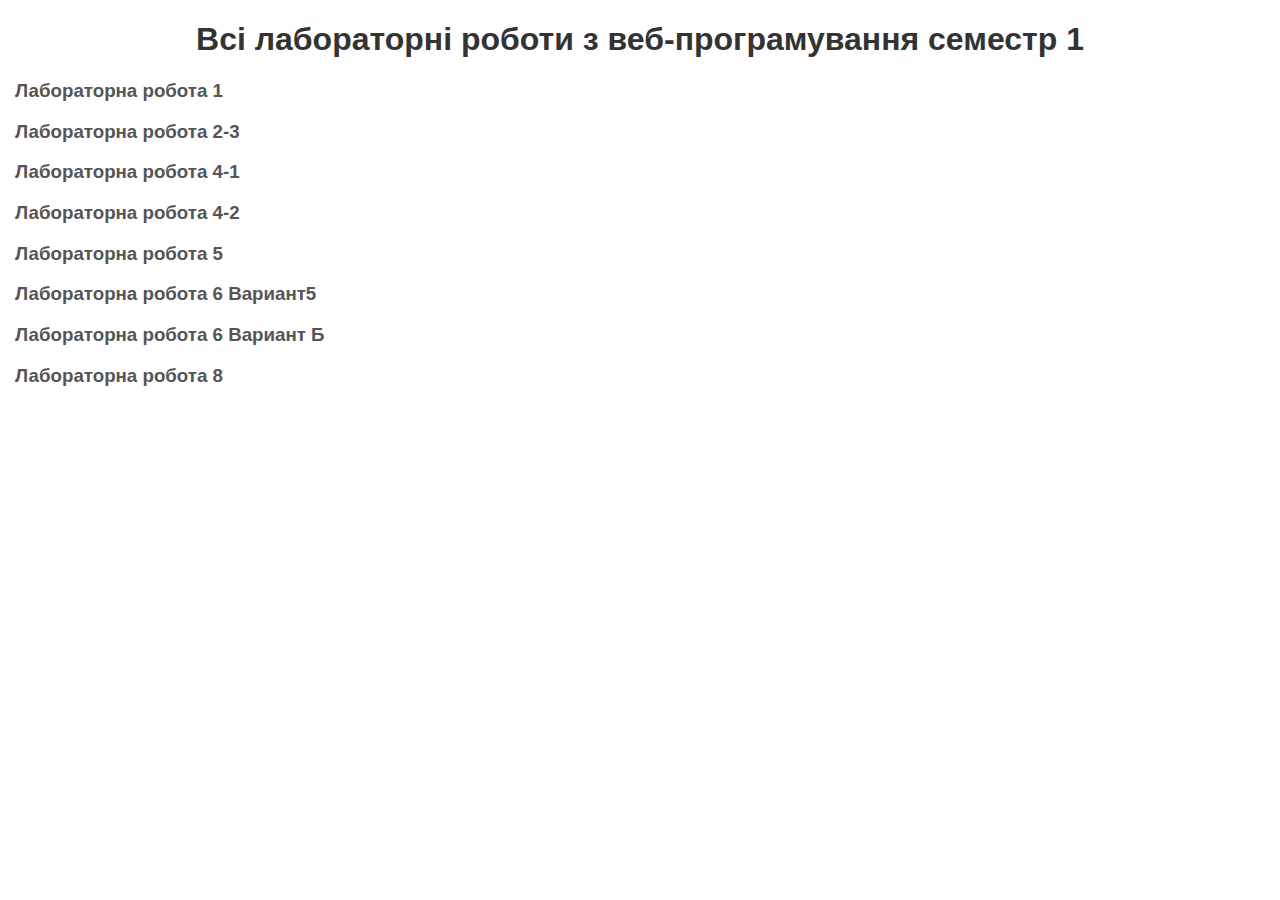
<file: index.html>
<!DOCTYPE html>
<html lang="en">
<head>
    <meta charset="UTF-8">
    <meta name="viewport" content="width=device-width, initial-scale=1.0">
    <link rel="stylesheet" href="style.css">
    <title>лабораторні</title>
</head>
<body>
    <h1>
        Всі лабораторні роботи з веб-програмування семестр 1
    </h1>
<div id="lb1link"> <a href="lb1/indexlb1.html"><h3>Лабораторна робота 1</h3></a> </div>

<div id="lb3link"> <a href="lb3/indexlb3.html"><h3>Лабораторна робота 2-3</h3></a> </div>

<div id="lb4link"> <a href="лб4/indexlb4-1.html"><h3>Лабораторна робота 4-1</h3></a> </div>

<div id="lb4link2"> <a href="лб4/indexlb4-2.html"><h3>Лабораторна робота 4-2</h3></a> </div>

<div id="lb5link"> <a href="lb5/indexlb5.html"><h3>Лабораторна робота 5</h3></a> </div>

<div id="lb6link1"> <a href="lb6(5)/indexlb6.html"><h3>Лабораторна робота 6 Вариант5  </h3></a> </div>

<div id="lb6link2"> <a href="lb6(5)/IB.html"><h3>Лабораторна робота 6 Вариант Б</h3></a> </div>

<div id="lb8link"> <a href="лб8/indexlb8.html"><h3>Лабораторна робота 8</h3></a> </div>


</body>
</html>
</file>
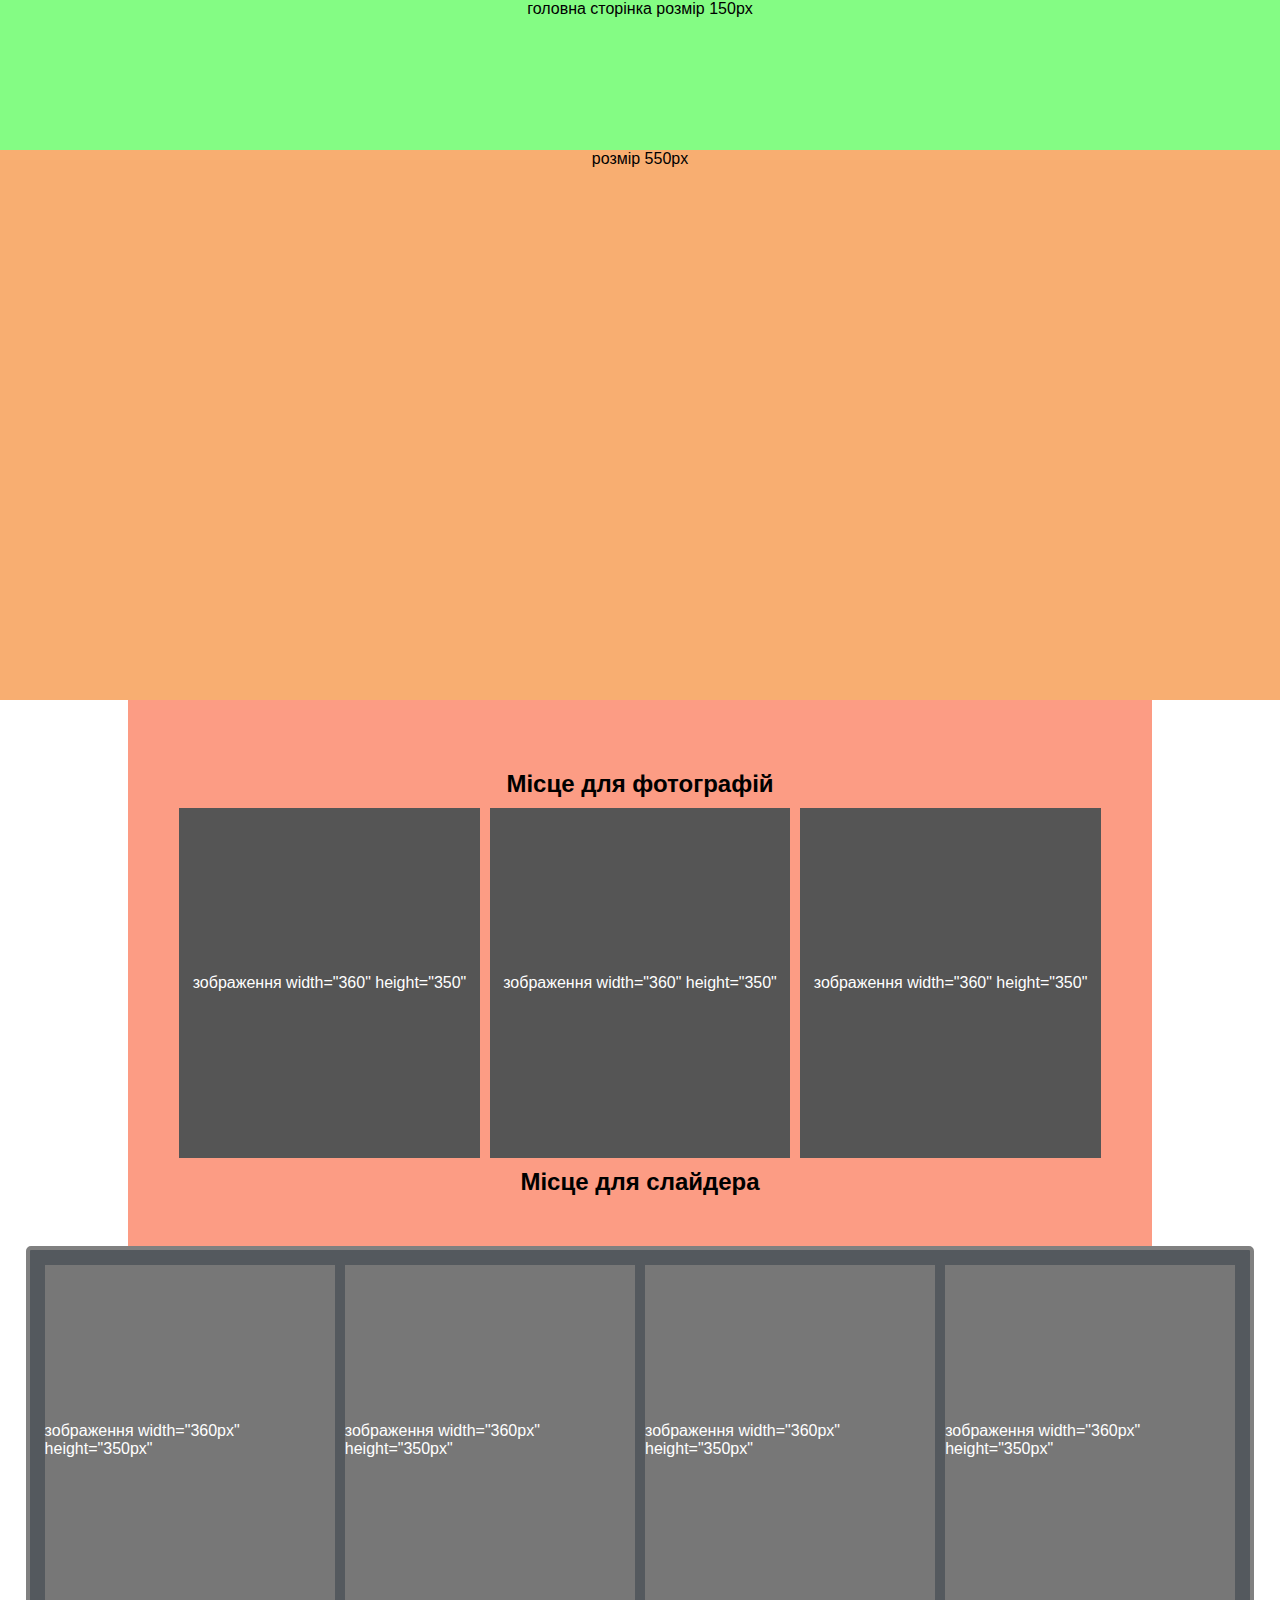
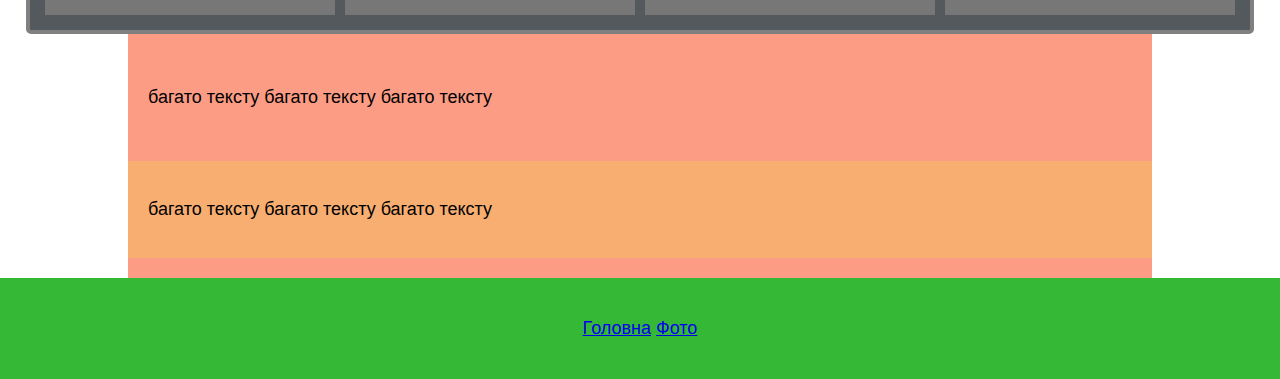
<file: лаб4/index.html>
<!DOCTYPE html>
<html lang="uk">
<head>
    <meta charset="UTF-8">
    <meta name="viewport" content="width=device-width, initial-scale=1.0">
    <title>Варіант 1</title>
    <link rel="stylesheet" href="style.css">
</head>
<body>

    <div id="header">
    головна сторінка розмір 150px
   
    </div>

    <div id="fold">
          розмір 550px
    </div>

    <div id="main">
        <div id="portfolio">
            <h2>Місце для фотографій</h2>
            <div class="portfolio-grid">
                <div class="portfolio-item"> зображення width="360" height="350"</div>
                <div class="portfolio-item">зображення width="360" height="350"</div>
                <div class="portfolio-item">зображення width="360" height="350"</div>
                
            </div>
            <h2>Місце для слайдера</h2>
        </div>

        <div id="dop_image">
            <div class="dop-image-grid">
                <div class="dop-item"> зображення width="360px" height="350px"</div>
                <div class="dop-item"> зображення width="360px" height="350px"</div>
                <div class="dop-item"> зображення width="360px" height="350px"</div>
                <div class="dop-item"> зображення width="360px" height="350px"</div>
            </div>
        </div>

        <div id="more_text">
            <p>багато тексту
            багато тексту
            багато тексту
            </p>
        </div>

        <div id="more_text2">
            <p>багато тексту
            багато тексту
            багато тексту
            </p>
        </div>

    
       
    </div>
 <div id="footer">
        <div class="footer-links">
            <a href="#">Головна</a>
            <a href="#">Фото</a>
        </div>
</body>
</html>
</file>
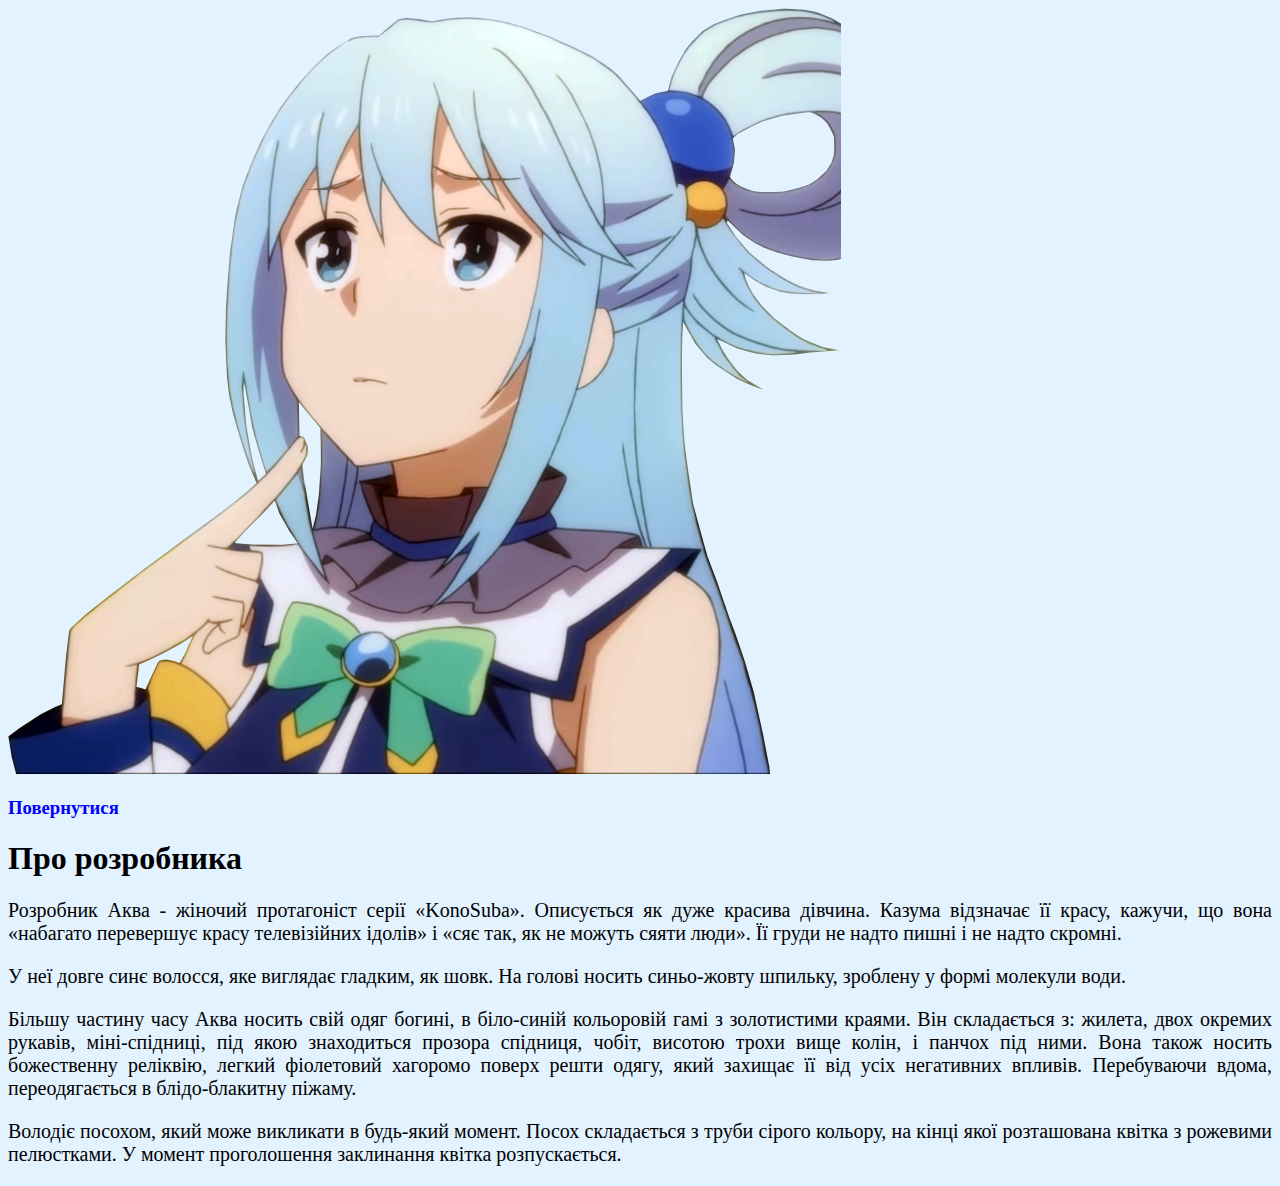
<file: lb1/about.html>
<!DOCTYPE html>
<html lang="en">
<head>
    <meta charset="UTF-8">
    <meta name="viewport" content="width=device-width, initial-scale=1.0">
    <title>Developer</title>
    <link rel="stylesheet"  href="styl.css"> 
    <style>
    a:link {color:blue; text-decoration:none}
    a:hover {color:red; text-decoration:underline}
    a:active {color:yellow; text-decoration:underline}
    </style>
</head>
<body>
    <img src="aqua.png" alt="Aqua" style="width:833x;height:766px;">
    <a href="indexlb1.html"><h3>Повернутися</h3></a>
    <h1>Про розробника</h1>
    <p>Розробник Аква - жіночий протагоніст серії «KonoSuba». Oписується як дуже красива дівчина. Казума відзначає її красу, кажучи, що вона «набагато перевершує красу телевізійних ідолів» і «сяє так, як не можуть сяяти люди». Її груди не надто пишні і не надто скромні.</p>
    <p>У неї довге синє волосся, яке виглядає гладким, як шовк. На голові носить синьо-жовту шпильку, зроблену у формі молекули води.</p>
    <p>Більшу частину часу Аква носить свій одяг богині, в біло-синій кольоровій гамі з золотистими краями. Він складається з: жилета, двох окремих рукавів, міні-спідниці, під якою знаходиться прозора спідниця, чобіт, висотою трохи вище колін, і панчох під ними. Вона також носить божественну реліквію, легкий фіолетовий хагоромо поверх решти одягу, який захищає її від усіх негативних впливів. Перебуваючи вдома, переодягається в блідо-блакитну піжаму.</p>
    <p>Володіє посохом, який може викликати в будь-який момент. Посох складається з труби сірого кольору, на кінці якої розташована квітка з рожевими пелюстками. У момент проголошення заклинання квітка розпускається.</p>
</body>
</html>
</file>
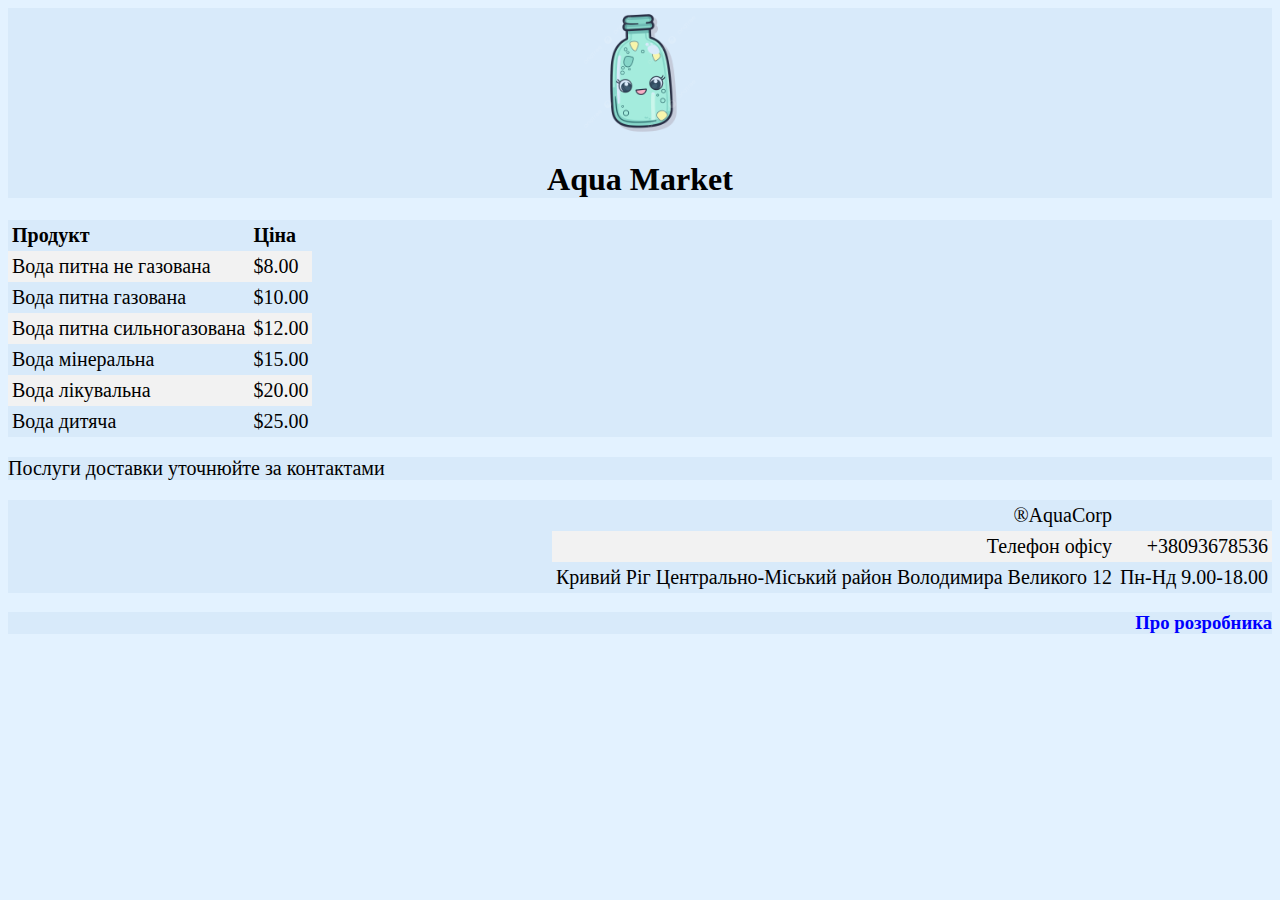
<file: lb1/indexlb1.html>
<!DOCTYPE html>
<html lang= "uk">
<head>
    <meta charset="UTF-8">
    <meta name="viewport" content="width=device-width, initial-scale=1.0">
    <title>AquaCorp</title>
    <link rel="stylesheet"  href="styl.css">  
    <style>
    a:link {color:blue; text-decoration:none}
    a:hover {color:red; text-decoration:underline}
    a:active {color:yellow; text-decoration:underline}
    </style>
</head>
<body>
    <header>
        <img src="WaterBottle.png" alt="Bottle water" style="width:128px;height:128px;"> 
      <h1>Aqua Market</h1> 
    </header>
    <div> 
      <table class="table1">
        <tr>
            <th>Продукт</th>
            <th>Ціна</th>
        </tr>
        <tr>
            <td>Вода питна не газована</td>
            <td>$8.00</td>
        </tr>
        <tr>
            <td>Вода питна газована</td>
            <td>$10.00</td>
        </tr>
        <tr>
            <td>Вода питна сильногазована</td>
            <td>$12.00</td>
        </tr>   
        <tr>
            <td>Вода мінеральна</td>
            <td>$15.00</td>
        </tr>
        <tr>
            <td>Вода лікувальна</td>
            <td>$20.00</td>
        </tr>
        <tr>
            <td>Вода дитяча</td>
            <td>$25.00</td>
        </tr>
      </table>
    </div>
    <div> <p>Послуги доставки уточнюйте за контактами</p> </div>
    <div> 
     <table class="table2"> 
        <tr>
             <td>®AquaCorp</td>   
        </tr>
        <tr>
            <td> Телефон офісу</td>
            <td> +38093678536</td> 
        </tr>    
        <tr>
             <td>Кривий Ріг Центрально-Міський район Володимира Великого 12</td>
              <td>Пн-Нд 9.00-18.00</td>
     </table> 
    </div>
   <div id="aboutlink"> <a href="about.html"><h3>Про розробника</h3></a> </div>
</body>
</html>
</file>
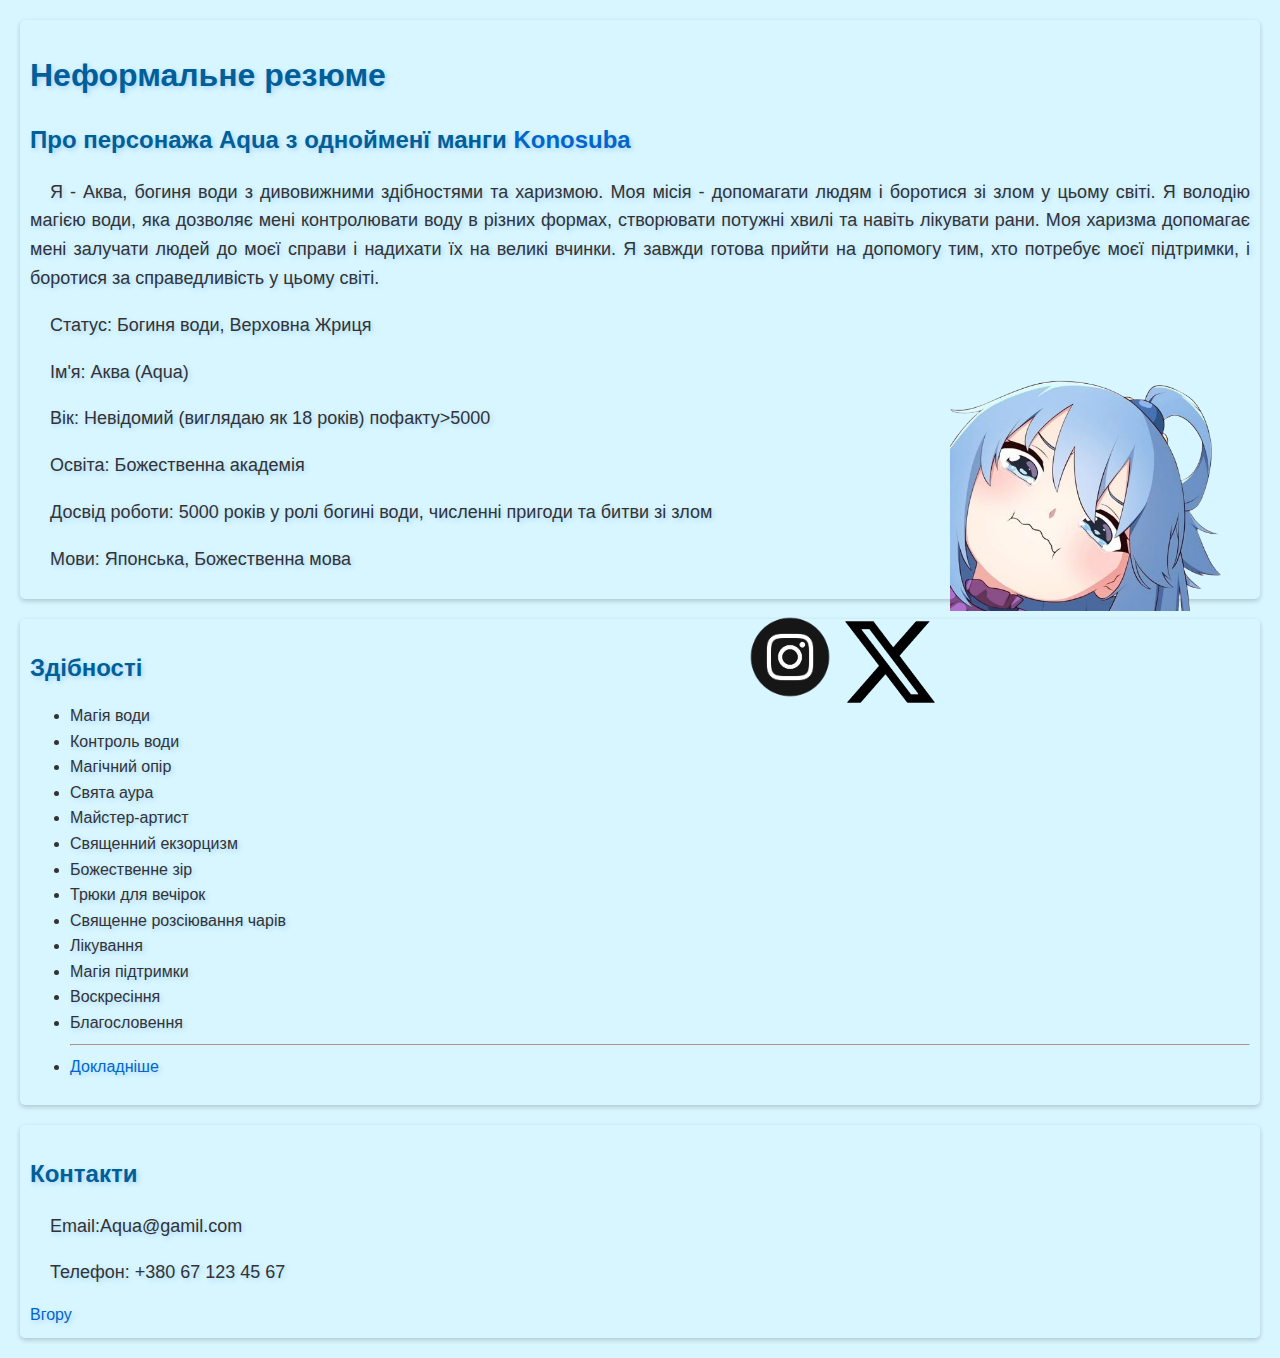
<file: lb3/indexlb3.html>
<!DOCTYPE html>
<html lang="en">
<head>
    <meta charset="UTF-8">
    <meta name="viewport" content="width=device-width, initial-scale=1.0">
    <title>Document</title>
    <link rel="stylesheet" href="viv.css">
</head>
<body>
    <div>
        <h1 class="start">Неформальне резюме</h1>
        <h2>Про персонажа Aqua з однойменї манги 
        <a href="https://uk.wikipedia.org/wiki/KonoSuba"> Konosuba</a></h2>
        <p>Я - Аква, богиня води з дивовижними здібностями та харизмою.
        Моя місія - допомагати людям і боротися зі злом у цьому світі.
        Я володію магією води, яка дозволяє мені контролювати воду в різних формах,
        створювати потужні хвилі та навіть лікувати рани. 
        Моя харизма допомагає мені залучати людей до моєї справи і надихати їх на великі вчинки. 
        Я завжди готова прийти на допомогу тим, хто потребує моєї підтримки, 
        і боротися за справедливість у цьому світі.</p>
         <p> 
         <img class="float-right" src="aqua.png" alt="Aqua" width="300" height="300">
        </p>
        <p>Статус: Богиня води, Верховна Жриця</p>
        <p>Ім'я: Аква (Aqua)</p> 
        <p>Вік: Невідомий (виглядаю як 18 років) пофакту>5000</p>
        <p>Освіта: Божественна академія</p>
        <p>Досвід роботи: 5000 років у ролі богині води, численні пригоди та битви зі злом</p>
        <p>Мови: Японська, Божественна мова</p>
        <p class="float-right" > 
        <a href="https://www.instagram.com/" > <img src="inst.webp" alt="insta" target="_blank "width="100" height="100"></a>
        <a href="https://x.com/home"> <img src="X.webp" alt="X" target="_blank" width="90" height="90"></a>
        </p>
    </div>
    <div>
        <h2>Здібності</h2>
        <ul>
            <li>Магія води</li>
            <li>Контроль води</li>
            <li>Магічний опір</li>
            <li>Свята аура</li>
            <li>Майстер-артист</li>
            <li>Священний екзорцизм</li>
            <li>Божественне зір</li>
            <li>Трюки для вечірок</li>
            <li>Священне розсіювання чарів</li>
            <li>Лікування</li>
            <li>Магія підтримки</li>
            <li>Воскресіння</li>
            <li>Благословення</li>
            <hr>
            <li><a href="tabl.html" >Докладніше </a></li>
        </ul>
    </div>
    <div>
        <h2>Контакти</h2>
        <p>Email:Aqua@gamil.com</p>
        <p>Телефон: +380 67 123 45 67</p>
        <a href="http://127.0.0.1:5500/index.html#start" >Вгору </a>
         
    </div>
     
</body>
</html>
</file>
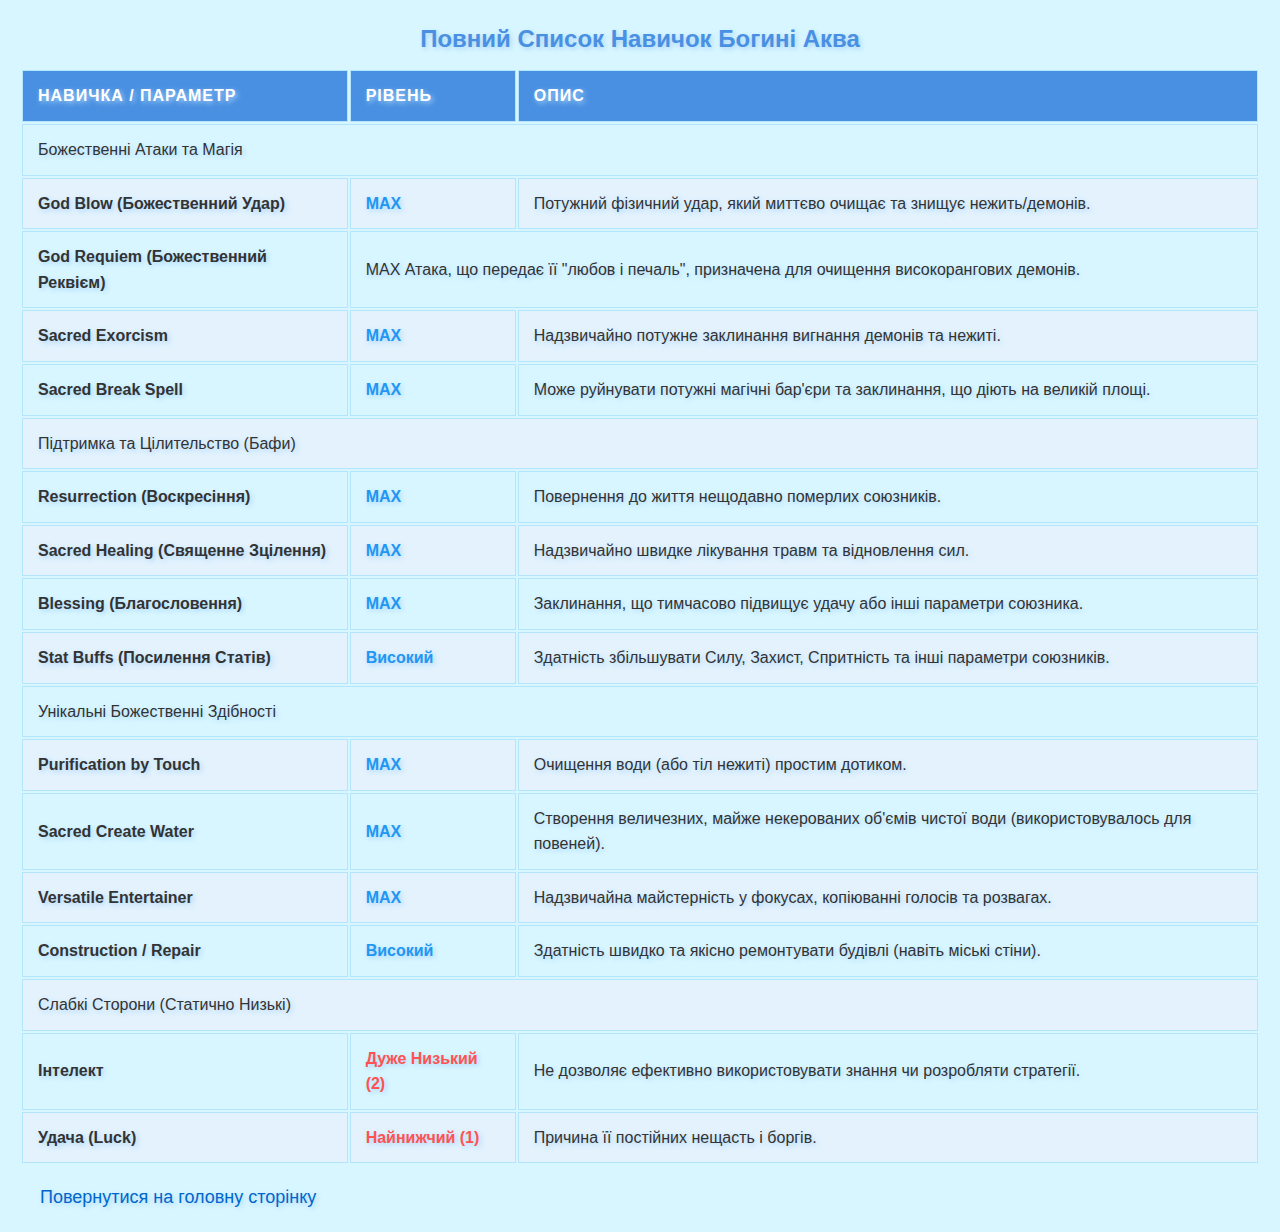
<file: lb3/tabl.html>
<!DOCTYPE html>
<html lang="en">
<head>
    <meta charset="UTF-8">
    <meta name="viewport" content="width=, initial-scale=1.0">
    <title>table</title>
    <link rel="stylesheet" href="viv.css">
</head>
<body>
    <table>
        <caption>Повний Список Навичок Богині Аква</caption>
        <thead>
            <tr>
                <th>Навичка / Параметр</th>
                <th>Рівень</th>
                <th>Опис</th>
            </tr>
        </thead>
        <tbody>
            <tr>
                <td colspan="3" class="category-header">Божественні Атаки та Магія</td>
            </tr>
            <tr>
                <td><b>God Blow (Божественний Удар)</b></td>
                <td class="max-level">MAX </td>
                <td>Потужний фізичний удар, який миттєво очищає та знищує нежить/демонів.</td>
            </tr>
            <tr>
                <td><b>God Requiem (Божественний Реквієм)</b></td>
                <td colspan="2" class="category-header" class="max-level">MAX 
                    Атака, що передає її "любов і печаль", призначена для очищення високорангових демонів.
                </td>
               
            </tr>
            <tr>
                <td><b>Sacred Exorcism</b></td>
                <td class="max-level">MAX </td>
                <td>Надзвичайно потужне заклинання вигнання демонів та нежиті.</td>
            </tr>
            <tr>
                <td><b>Sacred Break Spell</b></td>
                <td class="max-level">MAX </td>
                <td>Може руйнувати потужні магічні бар'єри та заклинання, що діють на великій площі.</td>
            </tr>
            
            <tr>
                <td colspan="3" class="category-header">Підтримка та Цілительство (Бафи)</td>
            </tr>
            <tr>
                <td><b>Resurrection (Воскресіння)</b></td>
                <td class="max-level">MAX</td>
                <td>Повернення до життя нещодавно померлих союзників.</td>
            </tr>
            <tr>
                <td><b>Sacred Healing (Священне Зцілення)</b></td>
                <td class="max-level">MAX </td>
                <td>Надзвичайно швидке лікування травм та відновлення сил.</td>
            </tr>
            <tr>
                <td><b>Blessing (Благословення)</b></td>
                <td class="max-level">MAX </td>
                <td>Заклинання, що тимчасово підвищує удачу або інші параметри союзника.</td>
            </tr>
            <tr>
                <td><b>Stat Buffs (Посилення Статів)</b></td>
                <td class="max-level">Високий</td>
                <td>Здатність збільшувати Силу, Захист, Спритність та інші параметри союзників.</td>
            </tr>

            <tr>
                <td colspan="3" class="category-header">Унікальні Божественні Здібності</td>
            </tr>
            <tr>
                <td><b>Purification by Touch</b></td>
                <td class="max-level">MAX </td>
                <td>Очищення води (або тіл нежиті) простим дотиком.</td>
            </tr>
            <tr>
                <td><b>Sacred Create Water</b></td>
                <td class="max-level">MAX </td>
                <td>Створення величезних, майже некерованих об'ємів чистої води (використовувалось для повеней).</td>
            </tr>
            <tr>
                <td><b>Versatile Entertainer</b></td>
                <td class="max-level">MAX </td>
                <td>Надзвичайна майстерність у фокусах, копіюванні голосів та розвагах.</td>
            </tr>
            <tr>
                <td><b>Construction / Repair</b></td>
                <td class="max-level">Високий</td>
                <td>Здатність швидко та якісно ремонтувати будівлі (навіть міські стіни).</td>
            </tr>

            <tr>
                <td colspan="3" class="category-header">Слабкі Сторони (Статично Низькі)</td>
            </tr>
            <tr>
                <td><b>Інтелект</b></td>
                <td class="low-stat">Дуже Низький (2)</td>
                <td>Не дозволяє ефективно використовувати знання чи розробляти стратегії.</td>
            </tr>
            <tr>
                <td><b>Удача (Luck)</b></td>
                <td class="low-stat">Найнижчий (1)</td>
                <td>Причина її постійних нещасть і боргів.</td>
            </tr>
        </tbody>
    </table>
    <p> <a href="index.html" >Повернутися на головну сторінку </a> </p>
</body>
</html>
</file>
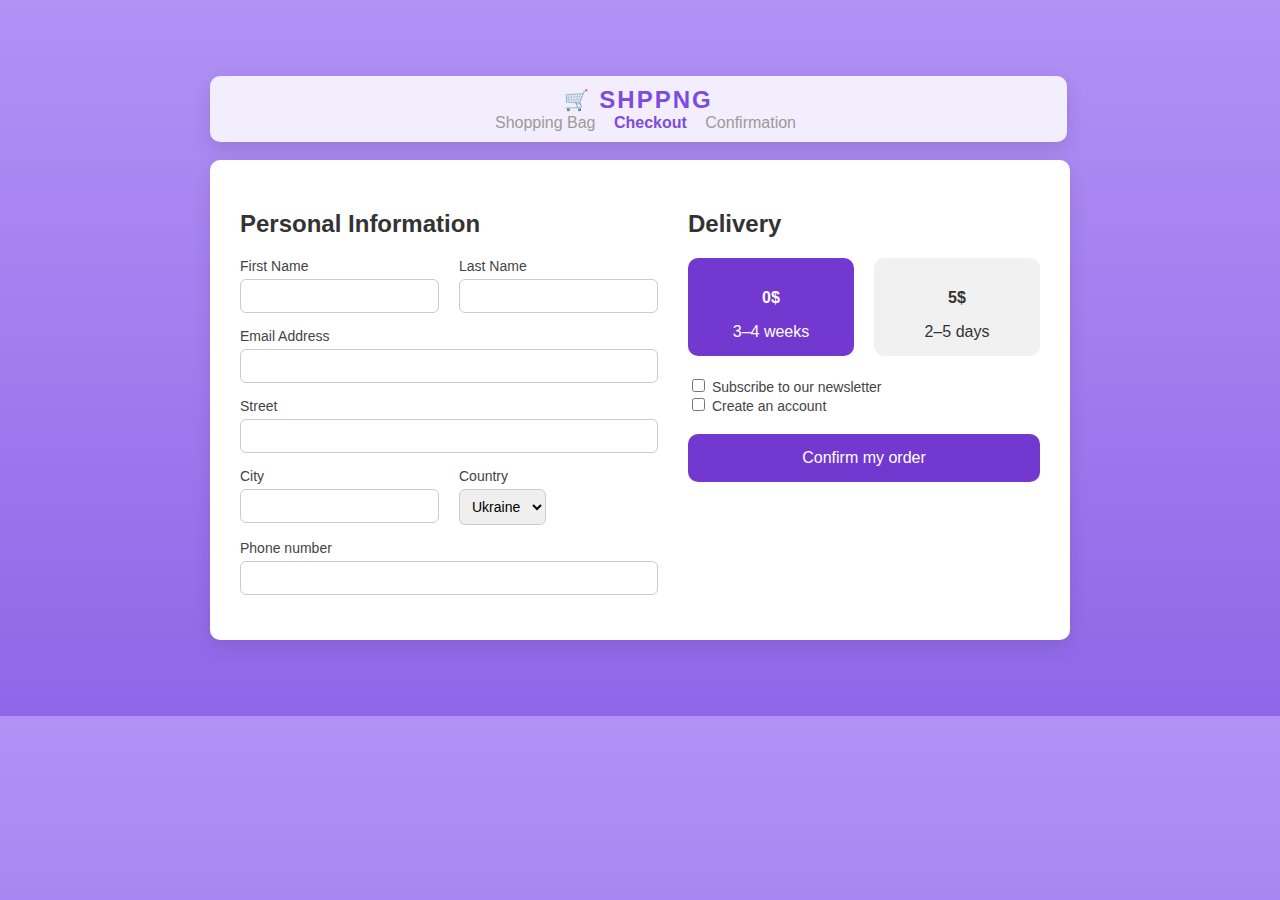
<file: lb5/indexlb5.html>
<!DOCTYPE html>
<html lang="en">
<head>
    <meta charset="UTF-8">
    <meta name="viewport" content="width=device-width, initial-scale=1.0">
    <title>Document</title>
    <link rel="stylesheet" href="style.css">
<body>
  

  <div class="form-container">
    <form action="#" method="post" autocomplete="on" novalidate>
        <header class="header">
      <div class="logo">
        <div class="logo-mark">🛒</div>
        <h2>SHPPNG</h2>
      </div>
      <nav class="menu">
        <a href="#">Shopping Bag</a>
        <a href="#" class="active">Checkout</a>
        <a href="#">Confirmation</a>
      </nav>
    </header>
      <div class="form-box">
        
        <div class="personal-info">
          <h2>Personal Information</h2>

          <div class="row">
            <div class="input-group">
              <label for="firstname">First Name</label>
              <input type="text" id="firstname" name="first_name">
            </div>
            <div class="input-group">
              <label for="lastname">Last Name</label>
              <input type="text" id="lastname" name="last_name">
            </div>
          </div>

          <div class="input-group">
            <label for="email">Email Address</label>
            <input type="email" id="email" name="user_email">
          </div>

          <div class="input-group">
            <label for="street">Street</label>
            <input type="text" id="street" name="street">
          </div>

          <div class="row">
            <div class="input-group">
              <label for="city">City</label>
              <input type="text" id="city" name="city">
            </div>

            <div class="input-group">
              <label for="country">Country</label>
              <select id="country" name="country">
                <option value="ukraine">Ukraine</option>
                <option value="poland">Poland</option>
                <option value="usa">USA</option>
                <option value="uk">UK</option>
              </select>
            </div>
          </div>

          <div class="input-group">
            <label for="phone">Phone number</label>
            <input type="tel" id="phone" name="phone" >
          </div>
        </div>

        
        <div class="delivery">
          <h2>Delivery</h2>

          <div class="delivery-options">
            <div class="delivery-option selected">
              <p><strong>0$</strong></p>
              <span>3–4 weeks</span>
            </div>
            <div class="delivery-option">
              <p><strong>5$</strong></p>
              <span>2–5 days</span>
            </div>
          </div>

          <div class="checkboxes">
            <label><input type="checkbox" name="subscribe"> Subscribe to our newsletter</label><br>
            <label><input type="checkbox" name="create"> Create an account</label>
          </div>

          <button type="submit" class="confirm-btn">Confirm my order</button>
        </div>
      </div>
    </form>
  </div>
</body>
</html>
</file>
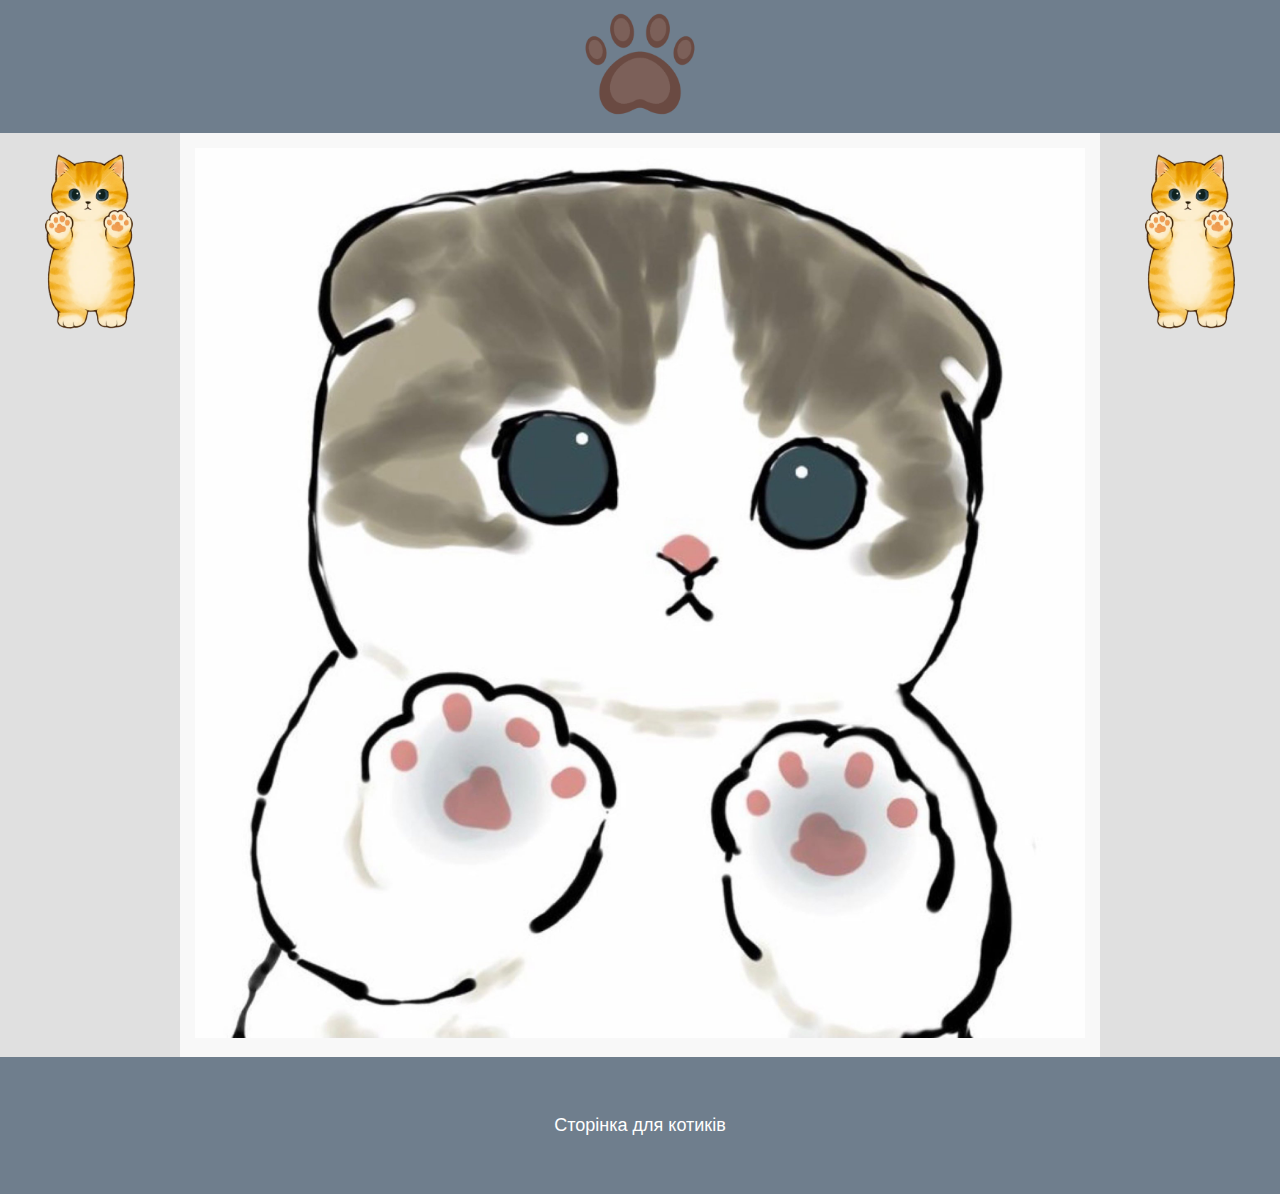
<file: лаб4/index2.html>
<!DOCTYPE html>
<html lang="uk">
<head>
    <meta charset="UTF-8">
    <title>Завдання 2</title>
    <link rel="stylesheet" href="styles.css">
</head>
<body>

    <header>
        <img src="L.png" height="50%" width="10%" alt="ing1">
    </header>

    <div id="content-area">
        <aside class="slider-left">
            <div>
                <img src="catLR.jpg" width="100%" alt="img2">
            </div>
        </aside>
        <main class="main-content">
           
            <div>
                 <img src="maincat.jpg" width="100%" alt="img3">
                 

                </div>
        </main>
        <aside class="slider-right">
            <div>
                <img src="catLR.jpg" width="100%"  alt="img4">
        </aside>
    </div>

    <footer>
        <div>
            <p>
            Сторінка для котиків 
            </p>
            

        </div>


    </footer>

</body>
</html>
</file>
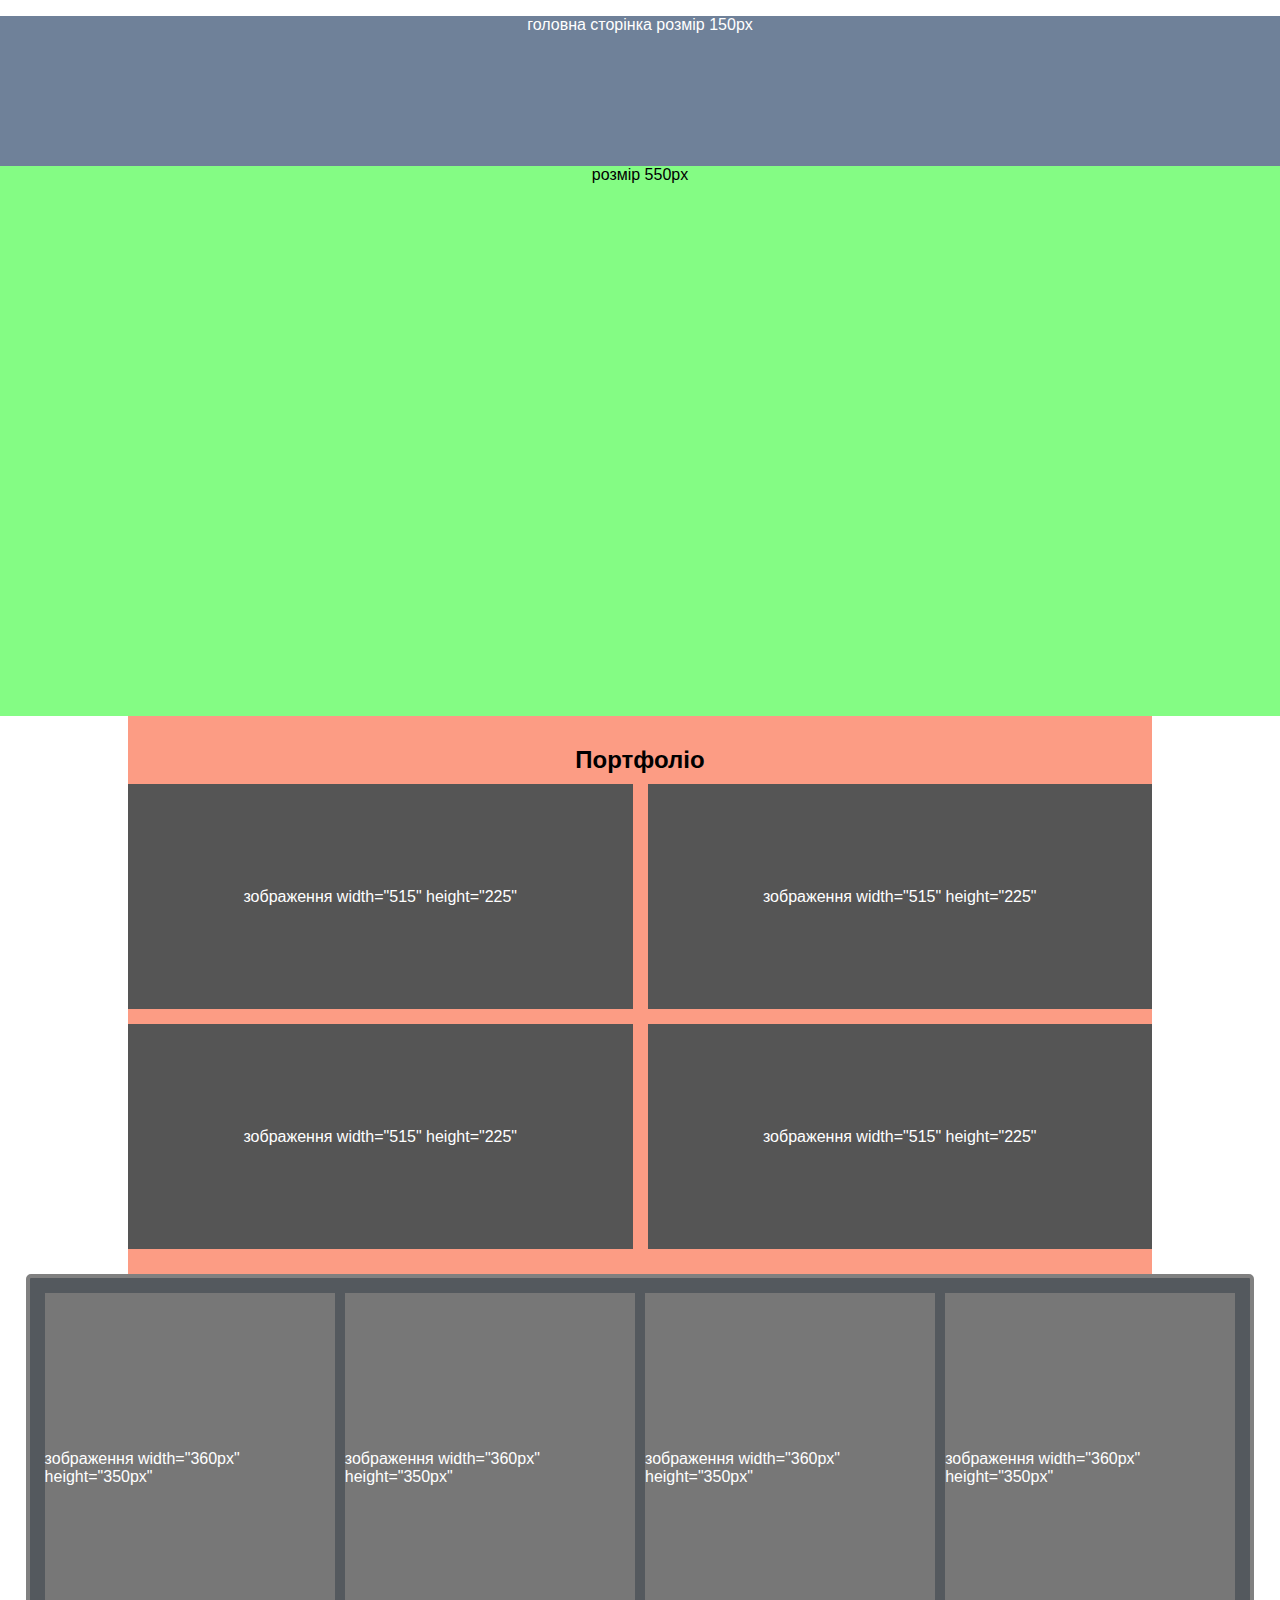
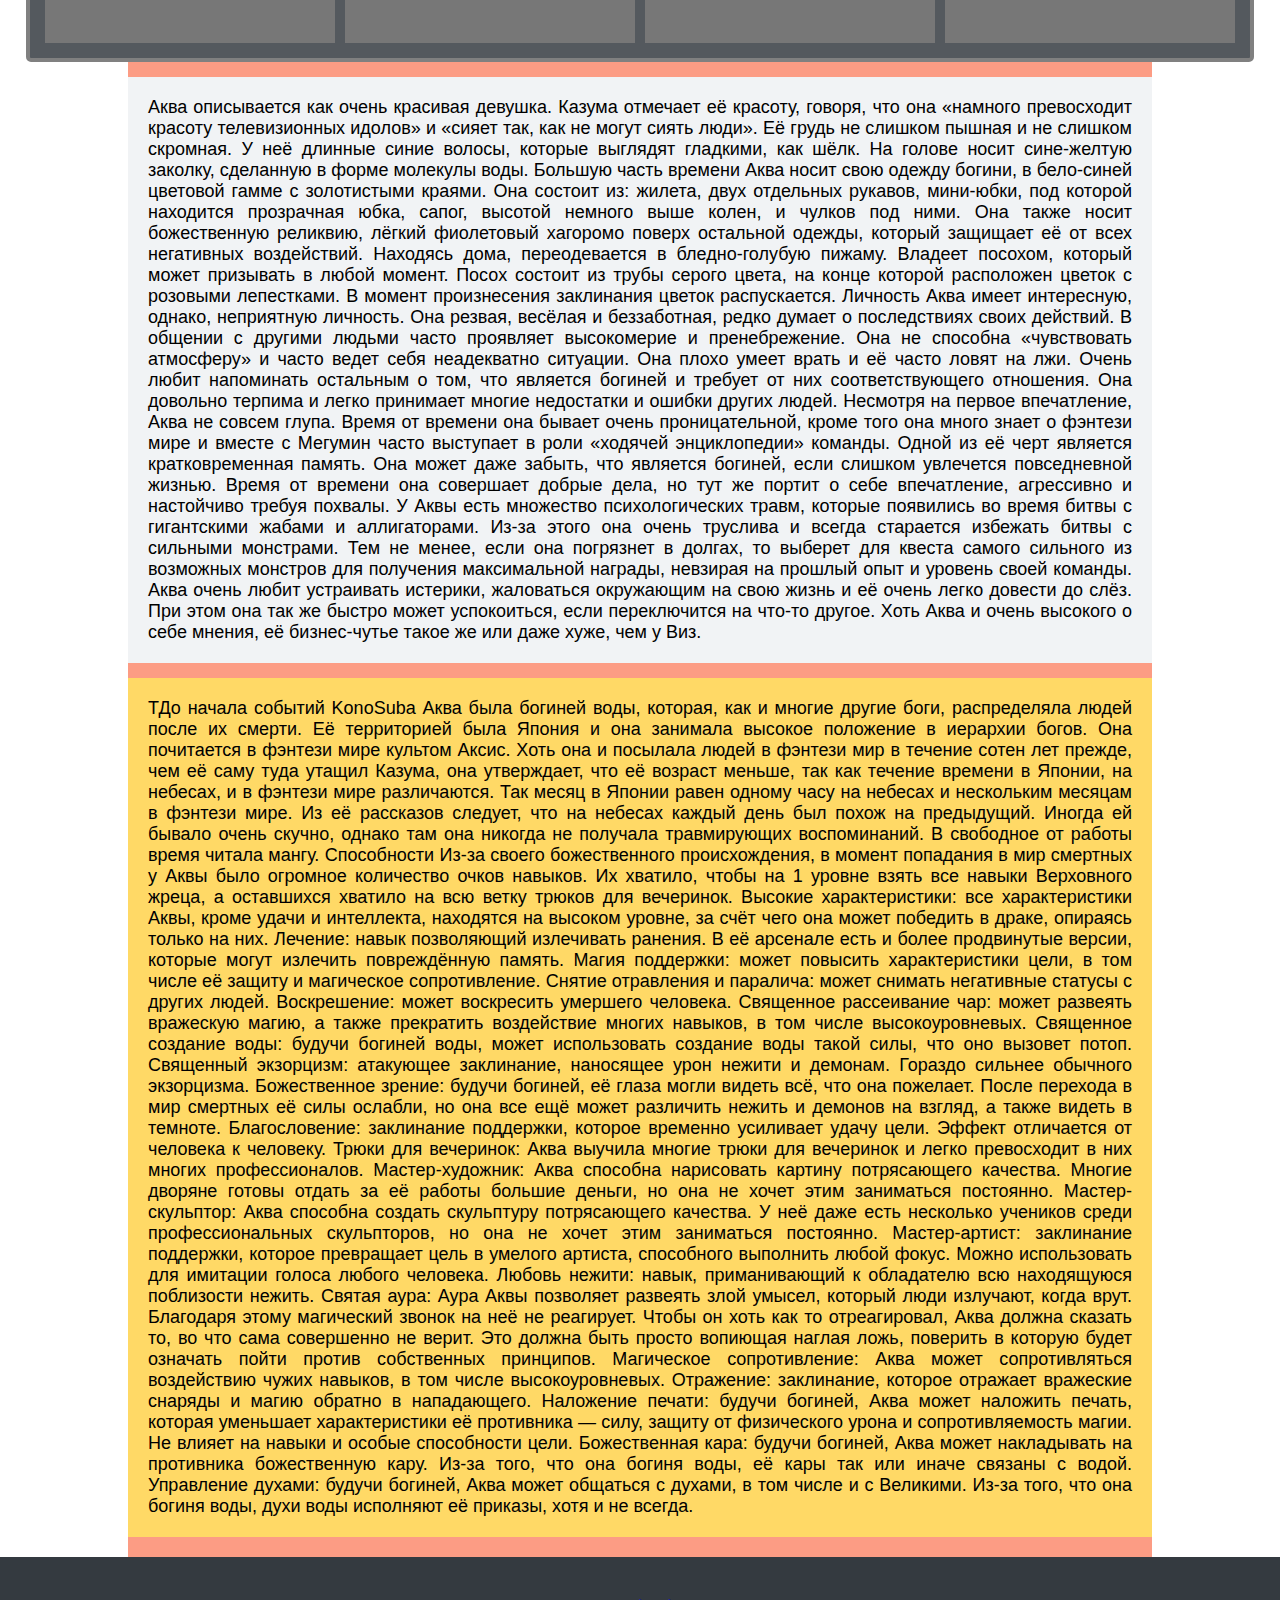
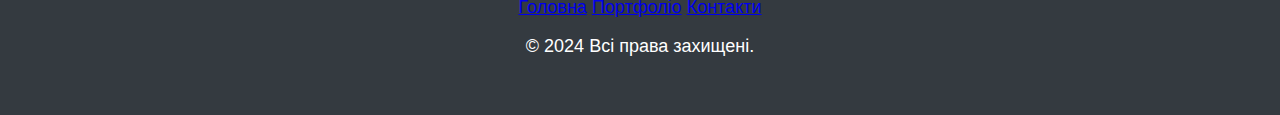
<file: лб4/indexlb4-1.html>
<!DOCTYPE html>
<html lang="uk">
<head>
    <meta charset="UTF-8">
    <meta name="viewport" content="width=device-width, initial-scale=1.0">
    <title>Варіант 3(18)</title>
    <link rel="stylesheet" href="style.css">
</head>
<body>

    <div id="header">
   <p> головна сторінка розмір 150px
   </p> 
    </div>

    <div id="fold">
          розмір 550px
    </div>

    <div id="main">
        <div id="portfolio">
            <h2>Портфоліо</h2>
            <div class="portfolio-grid">
                <div class="portfolio-item"> зображення width="515" height="225"</div>
                <div class="portfolio-item">зображення width="515" height="225"</div>
                <div class="portfolio-item">зображення width="515" height="225"</div>
                <div class="portfolio-item">зображення width="515" height="225"</div>
            </div>
        </div>

        <div id="dop_image">
            <div class="dop-image-grid">
                <div class="dop-item"> зображення width="360px" height="350px"</div>
                <div class="dop-item"> зображення width="360px" height="350px"</div>
                <div class="dop-item"> зображення width="360px" height="350px"</div>
                <div class="dop-item"> зображення width="360px" height="350px"</div>
            </div>
        </div>

        <div id="more_text">
            Аква описывается как очень красивая девушка. Казума отмечает её красоту, говоря, что она «намного превосходит красоту телевизионных идолов» и «сияет так, как не могут сиять люди». Её грудь не слишком пышная и не слишком скромная.

У неё длинные синие волосы, которые выглядят гладкими, как шёлк. На голове носит сине-желтую заколку, сделанную в форме молекулы воды.

Большую часть времени Аква носит свою одежду богини, в бело-синей цветовой гамме с золотистыми краями. Она состоит из: жилета, двух отдельных рукавов, мини-юбки, под которой находится прозрачная юбка, сапог, высотой немного выше колен, и чулков под ними. Она также носит божественную реликвию, лёгкий фиолетовый хагоромо поверх остальной одежды, который защищает её от всех негативных воздействий. Находясь дома, переодевается в бледно-голубую пижаму.

Владеет посохом, который может призывать в любой момент. Посох состоит из трубы серого цвета, на конце которой расположен цветок с розовыми лепестками. В момент произнесения заклинания цветок распускается.

Личность
Аква имеет интересную, однако, неприятную личность. Она резвая, весёлая и беззаботная, редко думает о последствиях своих действий.

В общении с другими людьми часто проявляет высокомерие и пренебрежение. Она не способна «чувствовать атмосферу» и часто ведет себя неадекватно ситуации. Она плохо умеет врать и её часто ловят на лжи. Очень любит напоминать остальным о том, что является богиней и требует от них соответствующего отношения. Она довольно терпима и легко принимает многие недостатки и ошибки других людей.

Несмотря на первое впечатление, Аква не совсем глупа. Время от времени она бывает очень проницательной, кроме того она много знает о фэнтези мире и вместе с Мегумин часто выступает в роли «ходячей энциклопедии» команды.

Одной из её черт является кратковременная память. Она может даже забыть, что является богиней, если слишком увлечется повседневной жизнью.

Время от времени она совершает добрые дела, но тут же портит о себе впечатление, агрессивно и настойчиво требуя похвалы.

У Аквы есть множество психологических травм, которые появились во время битвы с гигантскими жабами и аллигаторами. Из-за этого она очень труслива и всегда старается избежать битвы с сильными монстрами. Тем не менее, если она погрязнет в долгах, то выберет для квеста самого сильного из возможных монстров для получения максимальной награды, невзирая на прошлый опыт и уровень своей команды.

Аква очень любит устраивать истерики, жаловаться окружающим на свою жизнь и её очень легко довести до слёз. При этом она так же быстро может успокоиться, если переключится на что-то другое.

Хоть Аква и очень высокого о себе мнения, её бизнес-чутье такое же или даже хуже, чем у Виз.
        </div>

        <div id="more_text2">
ТДо начала событий KonoSuba Аква была богиней воды, которая, как и многие другие боги, распределяла людей после их смерти. Её территорией была Япония и она занимала высокое положение в иерархии богов.

Она почитается в фэнтези мире культом Аксис. Хоть она и посылала людей в фэнтези мир в течение сотен лет прежде, чем её саму туда утащил Казума, она утверждает, что её возраст меньше, так как течение времени в Японии, на небесах, и в фэнтези мире различаются. Так месяц в Японии равен одному часу на небесах и нескольким месяцам в фэнтези мире.

Из её рассказов следует, что на небесах каждый день был похож на предыдущий. Иногда ей бывало очень скучно, однако там она никогда не получала травмирующих воспоминаний. В свободное от работы время читала мангу.

Способности
Из-за своего божественного происхождения, в момент попадания в мир смертных у Аквы было огромное количество очков навыков. Их хватило, чтобы на 1 уровне взять все навыки Верховного жреца, а оставшихся хватило на всю ветку трюков для вечеринок.

Высокие характеристики: все характеристики Аквы, кроме удачи и интеллекта, находятся на высоком уровне, за счёт чего она может победить в драке, опираясь только на них.
Лечение: навык позволяющий излечивать ранения. В её арсенале есть и более продвинутые версии, которые могут излечить повреждённую память.
Магия поддержки: может повысить характеристики цели, в том числе её защиту и магическое сопротивление.
Снятие отравления и паралича: может снимать негативные статусы с других людей.
Воскрешение: может воскресить умершего человека.
Священное рассеивание чар: может развеять вражескую магию, а также прекратить воздействие многих навыков, в том числе высокоуровневых.
Священное создание воды: будучи богиней воды, может использовать создание воды такой силы, что оно вызовет потоп.
Священный экзорцизм: атакующее заклинание, наносящее урон нежити и демонам. Гораздо сильнее обычного экзорцизма.
Божественное зрение: будучи богиней, её глаза могли видеть всё, что она пожелает. После перехода в мир смертных её силы ослабли, но она все ещё может различить нежить и демонов на взгляд, а также видеть в темноте.
Благословение: заклинание поддержки, которое временно усиливает удачу цели. Эффект отличается от человека к человеку.
Трюки для вечеринок: Аква выучила многие трюки для вечеринок и легко превосходит в них многих профессионалов.
Мастер-художник: Аква способна нарисовать картину потрясающего качества. Многие дворяне готовы отдать за её работы большие деньги, но она не хочет этим заниматься постоянно.
Мастер-скульптор: Аква способна создать скульптуру потрясающего качества. У неё даже есть несколько учеников среди профессиональных скульпторов, но она не хочет этим заниматься постоянно.
Мастер-артист: заклинание поддержки, которое превращает цель в умелого артиста, способного выполнить любой фокус. Можно использовать для имитации голоса любого человека.
Любовь нежити: навык, приманивающий к обладателю всю находящуюся поблизости нежить.
Святая аура: Аура Аквы позволяет развеять злой умысел, который люди излучают, когда врут. Благодаря этому магический звонок на неё не реагирует. Чтобы он хоть как то отреагировал, Аква должна сказать то, во что сама совершенно не верит. Это должна быть просто вопиющая наглая ложь, поверить в которую будет означать пойти против собственных принципов.
Магическое сопротивление: Аква может сопротивляться воздействию чужих навыков, в том числе высокоуровневых.
Отражение: заклинание, которое отражает вражеские снаряды и магию обратно в нападающего.
Наложение печати: будучи богиней, Аква может наложить печать, которая уменьшает характеристики её противника — силу, защиту от физического урона и сопротивляемость магии. Не влияет на навыки и особые способности цели.
Божественная кара: будучи богиней, Аква может накладывать на противника божественную кару. Из-за того, что она богиня воды, её кары так или иначе связаны с водой.
Управление духами: будучи богиней, Аква может общаться с духами, в том числе и с Великими. Из-за того, что она богиня воды, духи воды исполняют её приказы, хотя и не всегда.</div>
    </div>

    <div id="footer">
        <div class="footer-links">
            <a href="#">Головна</a>
            <a href="#">Портфоліо</a>
            <a href="#">Контакти</a>
        </div>
        <p>&copy; 2024 Всі права захищені.</p>
    </div>

</body>
</html>
</file>
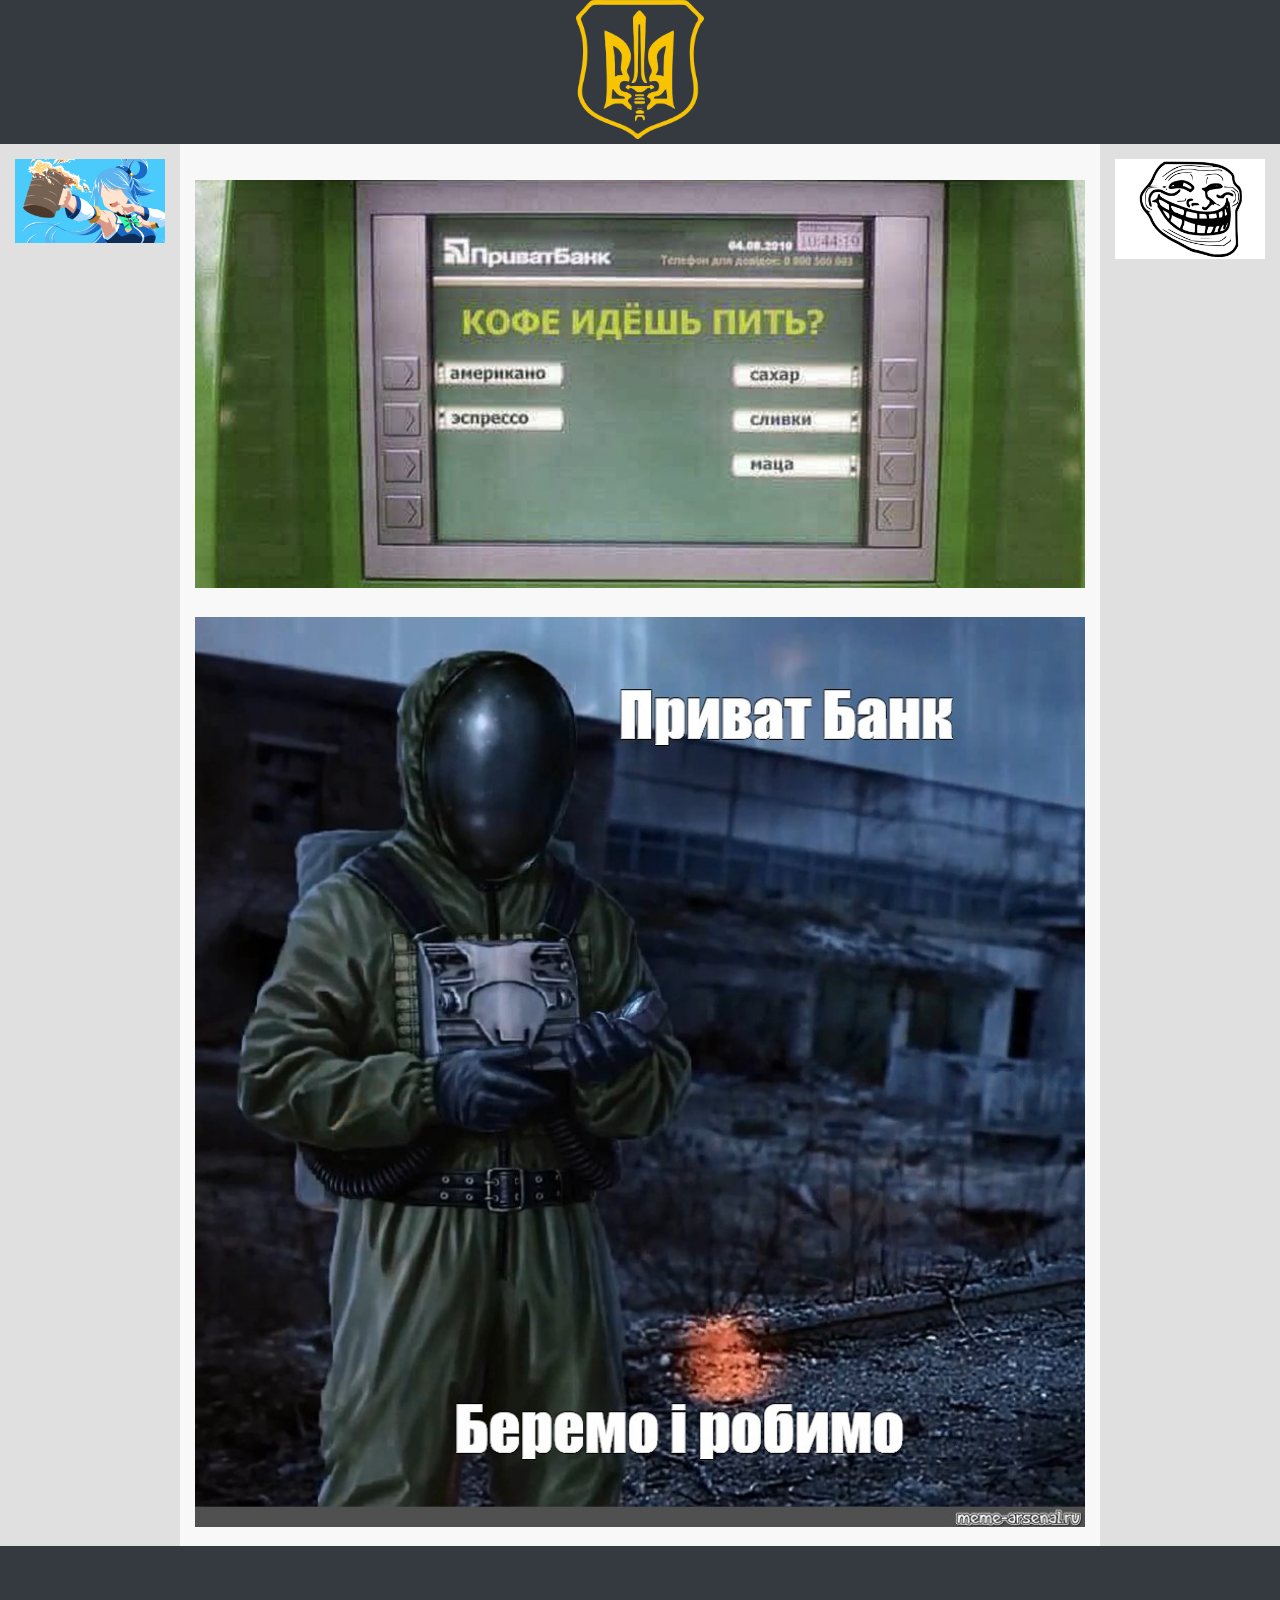
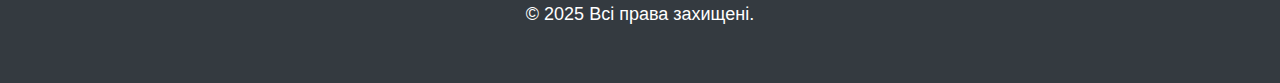
<file: лб4/indexlb4-2.html>
<!DOCTYPE html>
<html lang="uk">
<head>
    <meta charset="UTF-8">
    <title>dokt</title>
    <link rel="stylesheet" href="styles.css">
</head>
<body>

    <header>
        <img src="F_3056.png" height="50%" width="10%" alt="age">
    </header>

    <div id="content-area">
        <aside class="slider-left">
            <div>
                <img src="aqua.jpg" width="100%" alt="mag">
            </div>
        </aside>
        <main class="main-content">
            <h1><img src="Kofe.jpg" width="100%" alt="go"></h1>
            <div>
                 <img src="privat.jpg" width="100%" alt="mage">
                 

                </div>
        </main>
        <aside class="slider-right">
            <div>
                <img src="meme.png" width="100%"  alt="ma">
        </aside>
    </div>

    <footer>
        <div>
            <p>
                &copy; 2025 Всі права захищені.
            </p>

        </div>


    </footer>

</body>
</html>
</file>
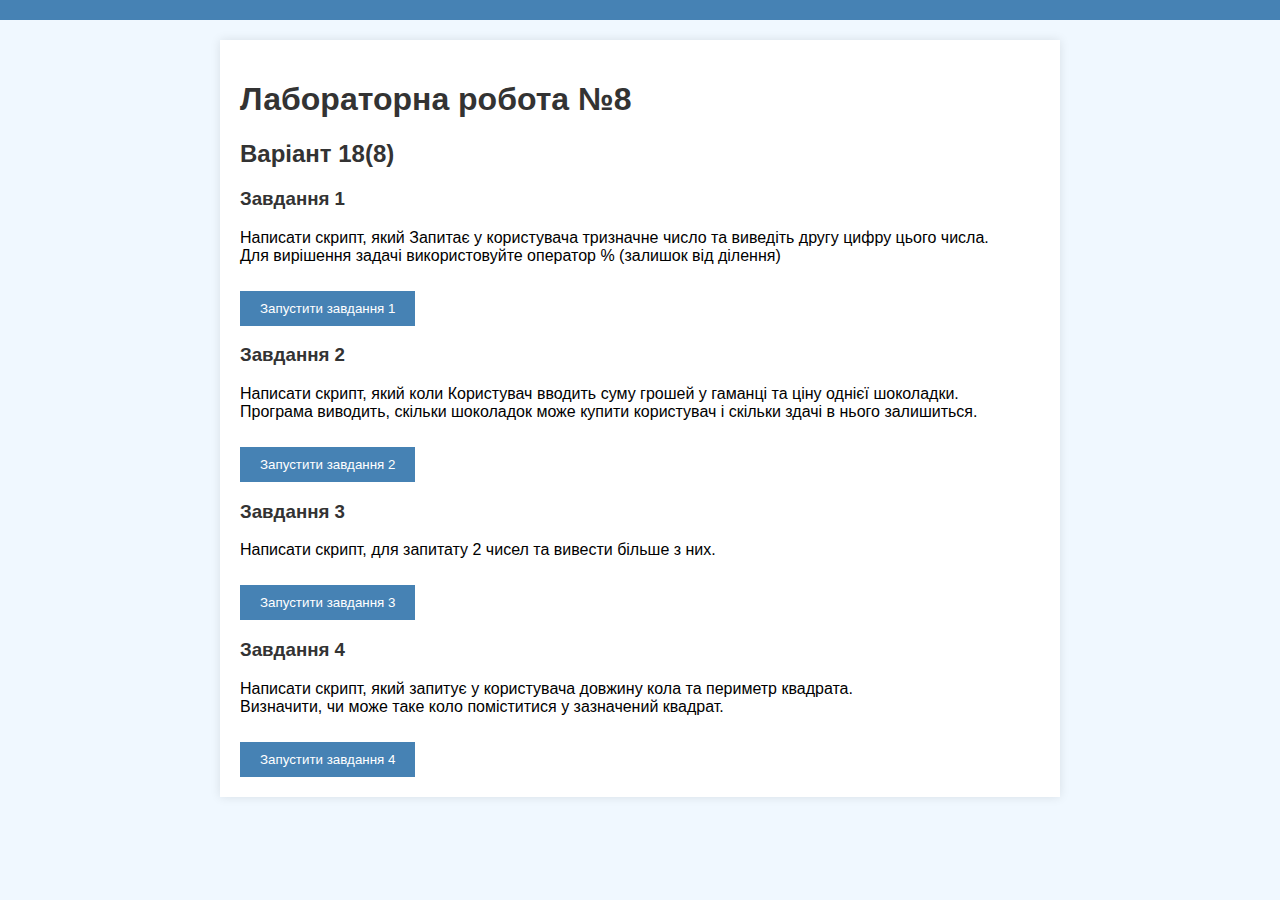
<file: лб8/indexlb8.html>
<!DOCTYPE html>
<html lang="en">
<head>
    <meta charset="UTF-8">
    <meta name="viewport" content="width=device-width, initial-scale=1.0">
    <link rel="stylesheet" href="style.css">
    <script src="zd1.js" defer></script> <!-- підключення скрипту:)-->
    <title>Document</title>
</head>
<body>
    <header>


    </header>
    <div class="container">
        <h1>Лабораторна робота №8</h1>
        <h2>Варіант 18(8)</h2>

        <h3>Завдання 1</h3>
        <p>
        Написати скрипт, який Запитає у користувача
        тризначне число та виведіть другу цифру цього числа.</br>
        Для вирішення задачі використовуйте  
        оператор % (залишок від ділення)
        </p>
        <button id="zvd1" > Запустити завдання 1 </button>
       
        <h3>Завдання 2</h3>
        <p>
        Написати скрипт, який коли Користувач вводить 
        суму грошей у гаманці та ціну однієї шоколадки.</br>
        Програма виводить, скільки шоколадок може купити
        користувач і скільки здачі в нього залишиться.
        </p> 
        
        <button id="zvd2" > Запустити завдання 2 </button>

        <h3>Завдання 3</h3>
        <p>   
        Написати скрипт, для запитату 2 чисел та вивести більше з них.
        </p>
        <button id="zvd3" > Запустити завдання 3 </button>

        <h3>Завдання 4</h3>
        <p>   
        Написати скрипт, який запитує у користувача довжину кола та периметр квадрата.</br> 
        Визначити, чи може таке коло поміститися у зазначений квадрат.
        </p>
        <button id="zvd4" > Запустити завдання 4 </button>


    </div>

</body>
</html>
</file>
<file: style.css>
body {
    font-family: 'Segoe UI', sans-serif;
    margin: 15px;
    padding: 0;
    background-color: #ffffff;
}

h1 {
    text-align: center;
    color: #333;
}

h3 {
    color: #555;
}

a {
    text-decoration: none;
}

a:hover {
    text-decoration: underline;
}
</file>
<file: лаб4/style.css>
/* Загальні стилі */
body {
    margin: 0;
    font-family: Arial, sans-serif;
    background-color: #ffffff;
}

/* Хедер */
#header {
    background-color: #84fc84;
    height: 150px;
    text-align: center;
    color: rgb(0, 0, 0);
}

/* Фолд */
#fold {
    
    background-color: #f8ae71;
    height: 550px;
    text-align: center;
    overflow: hidden;
}

/* Основна частина */
#main {
    width: 80%;
    margin: auto;
    display: flex;
    flex-direction: column;
    align-items: center;
    background-color: rgb(252, 156, 132);
    padding: 20px 0;
}


#portfolio {
     width: 90%; 
    margin-top: 25px;
    padding: 15px;
    text-align: center;
    background-color: rgb(252, 156, 132);
}

#portfolio h2 {
    margin: 0;
    padding: 10px;
}

.portfolio-grid {
    display: grid;
    grid-template-columns: repeat(3, 1fr);
    gap: 10px;
    justify-items: center;
}

.portfolio-item {
    background-color: #555;
    color: white;
    width: 100%;
    max-width: 360px;
    height: 350px;
    display: flex;
    align-items: center;
    justify-content: center;
}


#dop_image {
    width: 120%; 
    background-color: #54595e;
    border: 4px solid gray;
    border-radius: 5px;
    margin-top: 25px;
    padding: 15px;
    position: relative;
    align-items: center;
    justify-content: center;
    box-sizing: border-box;
}
.dop-image-grid {
    display: grid;
    grid-template-columns: repeat(4, 1fr);
    gap: 10px;
}

.dop-item {
    background-color: #777;
    color: white;
    height: 350px;
    display: flex;
    align-items: center;
    justify-content: center;
}


#more_text, #more_text2 {
    width: 100%;
    margin-top: 15px;
    padding: 20px;
    text-align: justify;
    font-size: 18px;
    box-sizing: border-box;
}

#more_text {
    background-color: rgb(252, 156, 132);
}

#more_text2 {
    background-color: #f8ae71;
}


#footer {
    width: 100%;
    background-color: #35b835;
    color: white;
    text-align: center;
    padding: 40px 0;
    font-size: 18px;
    
}
</file>
<file: lb1/styl.css>
body {
    background-color: #e3f2ff;
}
.table1{   
    text-align: left;
    border-collapse: collapse; /* Злиття меж таблиці*/ 
    margin-right: auto; /* Вирівнювання таблиці по лівому краю */   
}
.table2{  
    text-align: right;
    border-collapse: collapse; /* Злиття меж таблиці*/ 
    margin-left: auto; /* Вирівнювання таблиці по правому краю */
}
div{
     background-color: #d8eafa;
    font-size: 20px;
    color: rgb(0, 0, 0);
}
header{
    text-align: center;
    background-color: #d8eafa; 
}
#aboutlink{
    text-align: right;
    font-size: 16px;
}
p{
    text-align: justify;
    font-size: 20px;
    color: rgb(0, 0, 0);
}
th, td {
  padding: 4px;  
}
tr:nth-child(even) {
  background-color: #f2f2f2;
}
</file>
<file: lb3/viv.css>
.center-img {
    /* 1. Робимо зображення блоковим, щоб працювало margin: auto */
    display: block;
    /* 2. Автоматичні поля зліва і справа для центрування */
    margin-left: auto;
    margin-right: auto;
    /* 3. Необхідно також задати ширину (не 100%), інакше воно займе весь простір і центрувати не буде що */
    width: 70%;
}
.float-left {
    float: left; /* Вирівняти зображення по лівому краю */
    margin-right: 15px; /* Додати відступ від зображення до тексту справа */
}

.float-right {
    float: right; /* Вирівняти зображення по правому краю */
    margin-left: 15px; /* Додати відступ від зображення до тексту зліва */
}
body {
    font-family: Arial, sans-serif; /* Встановлення шрифту для всього тіла документа */
    line-height: 1.6; /* Поліпшення читабельності тексту */
    margin: 20px; /* Відступи навколо всього вмісту сторінки */
    background-color: #d8f6ff; /* Світлий фон для всієї сторінки */
    color: #333; /* Темний текст для кращої контрастності */
    text-shadow: 2px 2px 5px rgb(169, 213, 248); /* Тень справа, вниз, с размытием и черным цветом */

}
p
{    text-align: justify; /* Вирівнювання тексту по ширині */
    text-indent: 20px; /* Відступ першого рядка абзацу */
    margin-bottom: 15px; /* Відступ між абзацами */
    font-size: 18px; /* Розмір шрифту для кращої читабельності */
  }
h1, h2, h3 {
    color: #005f99; /* Колір заголовків */
    margin-top: 20px; /* Відступ зверху для заголовків */
    margin-bottom: 10px; /* Відступ знизу для заголовків */ 
    font-family: 'Trebuchet MS', sans-serif; /* Шрифт для заголовків */
    text-align: left; /* Центрування заголовків */
  }
a {
    color: #0066cc; /* Колір посилань */
    text-decoration: none; /* Прибрати підкреслення з посилань */ 
  }
a:hover {
    color: #013b75; /* Колір при наведенні */
  text-decoration: underline; /* Додаємо підкреслення при наведенні */
  }
div {
    margin-bottom: 20px; /* Відступ знизу для всіх блоків */
    padding: 10px; /* Внутрішні відступи для всіх блоків */
    background-color: #d8f6ff; /* Світлий фон для блоків */
    border-radius: 5px; /* Закруглення кутів блоків */
    box-shadow: 0 2px 5px rgba(0, 0, 0, 0.2); /* Легка тінь для блоків */
   
  }
   text-align:center
   table {
            width: 60%;
            margin: 30px auto;
            border-collapse: collapse;
            box-shadow: 0 4px 8px rgba(0, 0, 0, 0.1);
            border-radius: 8px;
            overflow: hidden;
        }
        caption {
            font-size: 1.5em;
            font-weight: bold;
            margin-bottom: 10px;
            color: #4A90E2; /* Колір Аквіного волосся */
        }
        th, td {
            padding: 12px 15px;
            border: 1px solid #B3E5FC; /* Світліша рамка */
            text-align: left;
        }
        thead th {
            background-color: #4A90E2; /* Основний "Аквін" колір */
            color: white;
            text-transform: uppercase;
            letter-spacing: 1px;
        }
        tbody tr:nth-child(even) {
            background-color: #E3F2FD; /* Світло-блакитне чергування */
        }
        tbody tr:hover {
            background-color: #BBDEFB; /* Ефект наведення */
        }
        .max-level {
            font-weight: bold;
            color: #2196F3; /* Синій для рівня MAX */
        }
        .low-stat {
            font-weight: bold;
            color: #FF5252; /* Червоний для низьких статів */
        }
</file>
<file: lb5/style.css>
body {
  font-family: Tahoma, "Segoe UI", sans-serif;
  background: linear-gradient(180deg,#b292f5 0%, #8f66e8 100%);
  margin: 0;
  padding: 36px 0;
  color: #333;
}

.header {
  width: 95%;
  background: rgba(255,255,255,0.85);
  display:flex;  align-items:center;
  padding: 10px 20px; border-radius:10px; margin-bottom:18px;
  box-shadow: 0 6px 18px rgba(0,0,0,0.12);
  flex-direction:column;
  text-align: center;
  
}
.logo { display:flex; align-items:center; gap:10px; }
.logo-mark { font-size:20px; }
.logo h2 { margin:0; color:#7d4bde; letter-spacing:2px; }

/* Menu hover effect (requirement 2) */
.menu a { color:#9a9a9a; text-decoration:none; margin-left:14px; transition: color .18s, transform .18s; }
.menu a:hover { color:#7d4bde; transform: translateY(-1px); }
.menu a.active { color:#7d4bde; font-weight:600; }

.form-container {
  display: flex;
  justify-content: center;
  margin: 40px auto;
   width: 90%;
}

.form-box {
  display: flex;
  background-color: #fff;
  border-radius: 10px;
  box-shadow: 0 6px 18px rgba(0, 0, 0, 0.1);
  padding: 30px;
  width: 800px;
  gap: 30px;
}

.personal-info, .delivery {
  flex: 1;
}



.input-group {
  margin-bottom: 15px;
  display: flex;
  flex-direction: column;
}

label {
  font-size: 14px;
  margin-bottom: 5px;
  color: #444;
}

input, select {
  padding: 8px;
  border: 1px solid #ccc;
  border-radius: 6px;
  font-size: 14px;
}

.row {
  display: flex;
  gap: 20px;
}


.delivery-options {
  display: flex;
  gap: 20px;
  margin-bottom: 20px;
}

.delivery-option {
  flex: 1;
  background-color: #f1f1f1;
  text-align: center;
  border-radius: 10px;
  padding: 15px;
  cursor: pointer;
  transition: all 0.3s ease;
}

.delivery-option:hover {
  background-color: #7238cf;
  color: white;
}

.delivery-option.selected {
  background-color: #7238cf;
  color: white;
}

.checkboxes {
  font-size: 14px;
  margin-bottom: 20px;
}

.confirm-btn {
  background-color: #7238cf;
  color: white;
  border: none;
  border-radius: 10px;
  padding: 15px;
  width: 100%;
  font-size: 16px;
  cursor: pointer;
  transition: 0.3s;
}

.confirm-btn:hover {
  background-color: #5c2bb0;
}
</file>
<file: лаб4/styles.css>
body {
    margin: 0;
    font-family: sans-serif;
    text-align: center;
}

header {
    background-color: #6f7e8d;
    color: white;
    text-align: center;
   
    font-size: 18px;
}
 footer {
    background-color: #6f7e8d;
    color: white;
    text-align: center;
    padding: 40px 0;
    font-size: 18px;
}


#content-area {
    display: flex; 
    width: 100%;
    min-height: 400px; 
}


.slider-left, .slider-right {
    width: 150px; 
    background-color: #e0e0e0;
    padding: 15px;
    flex-shrink: 0;
}


.main-content {
    flex-grow: 1; 
    background-color: #f8f8f8;
    padding: 15px;
}
</file>
<file: лб4/style.css>
/* Загальні стилі */
body {
    margin: 0;
    font-family: Arial, sans-serif;
    background-color: #ffffff;
}

/* Хедер */
#header {
    background-color: #6f8199;
    height: 150px;
    text-align: center;
    
    color: white;
}

/* Фолд */
#fold {
    background-color: #84fc84;
    height: 550px;
    text-align: center;
    overflow: hidden;
}

/* Основна частина */
#main {
    width: 80%;
    margin: auto;
    display: flex;
    flex-direction: column;
    align-items: center;
    background-color: rgb(252, 156, 132);
    padding: 20px 0;
}


#portfolio {
    width: 100%;
    text-align: center;
    background-color: rgb(252, 156, 132);
}

#portfolio h2 {
    margin: 0;
    padding: 10px;
}

.portfolio-grid {
    display: grid;
    grid-template-columns: repeat(2, 1fr);
    gap: 15px;
    justify-items: center;
}

.portfolio-item {
    background-color: #555;
    color: white;
    width: 100%;
    max-width: 512px;
    height: 225px;
    display: flex;
    align-items: center;
    justify-content: center;
}


#dop_image {
    width: 120%; 
    background-color: #54595e;
    border: 4px solid gray;
    border-radius: 5px;
    margin-top: 25px;
    padding: 15px;
    position: relative;
    align-items: center;
    justify-content: center;
    box-sizing: border-box;
}
.dop-image-grid {
    display: grid;
    grid-template-columns: repeat(4, 1fr);
    gap: 10px;
}

.dop-item {
    background-color: #777;
    color: white;
    height: 350px;
    display: flex;
    align-items: center;
    justify-content: center;
}


#more_text, #more_text2 {
    width: 100%;
    margin-top: 15px;
    padding: 20px;
    text-align: justify;
    font-size: 18px;
    box-sizing: border-box;
}

#more_text {
    background-color: #f1f3f5;
}

#more_text2 {
    background-color: #ffd966;
}


#footer {
    background-color: #343a40;
    color: white;
    text-align: center;
    padding: 40px 0;
    font-size: 18px;
    
}
</file>
<file: лб4/styles.css>
body {
    margin: 0;
    font-family: sans-serif;
    text-align: center;
}

header {
    background-color: #343a40;
    color: white;
    text-align: center;
   
    font-size: 18px;
}
 footer {
    background-color: #343a40;
    color: white;
    text-align: center;
    padding: 40px 0;
    font-size: 18px;
}


#content-area {
    display: flex; 
    width: 100%;
    min-height: 400px; 
}


.slider-left, .slider-right {
    width: 150px; 
    background-color: #e0e0e0;
    padding: 15px;
    flex-shrink: 0;
}


.main-content {
    flex-grow: 1; 
    background-color: #f8f8f8;
    padding: 15px;
}
</file>
<file: лб8/style.css>
body {      
    background-color: #f0f8ff; 
    font-family: Arial, sans-serif; 
    margin: 0; 
    padding: 0;
}
header { 
    background-color: #4682b4; 
    color: white; 
    padding: 10px 0; 
    text-align: center; 
}
.container { 
    max-width: 800px; 
    margin: 20px auto; 
    padding: 20px; 
    background-color: #ffffff; 
    box-shadow: 0 0 10px rgba(0, 0, 0, 0.1); 
}
h1, h2, h3 { 
    color: #333333; 
}
button { 
    background-color: #4682b4; 
    color: white; 
    border: none; 
    padding: 10px 20px; 
    cursor: pointer; 
    margin-top: 10px; 
}
button:hover { 
    background-color: #315f7d; 
}
</file>
